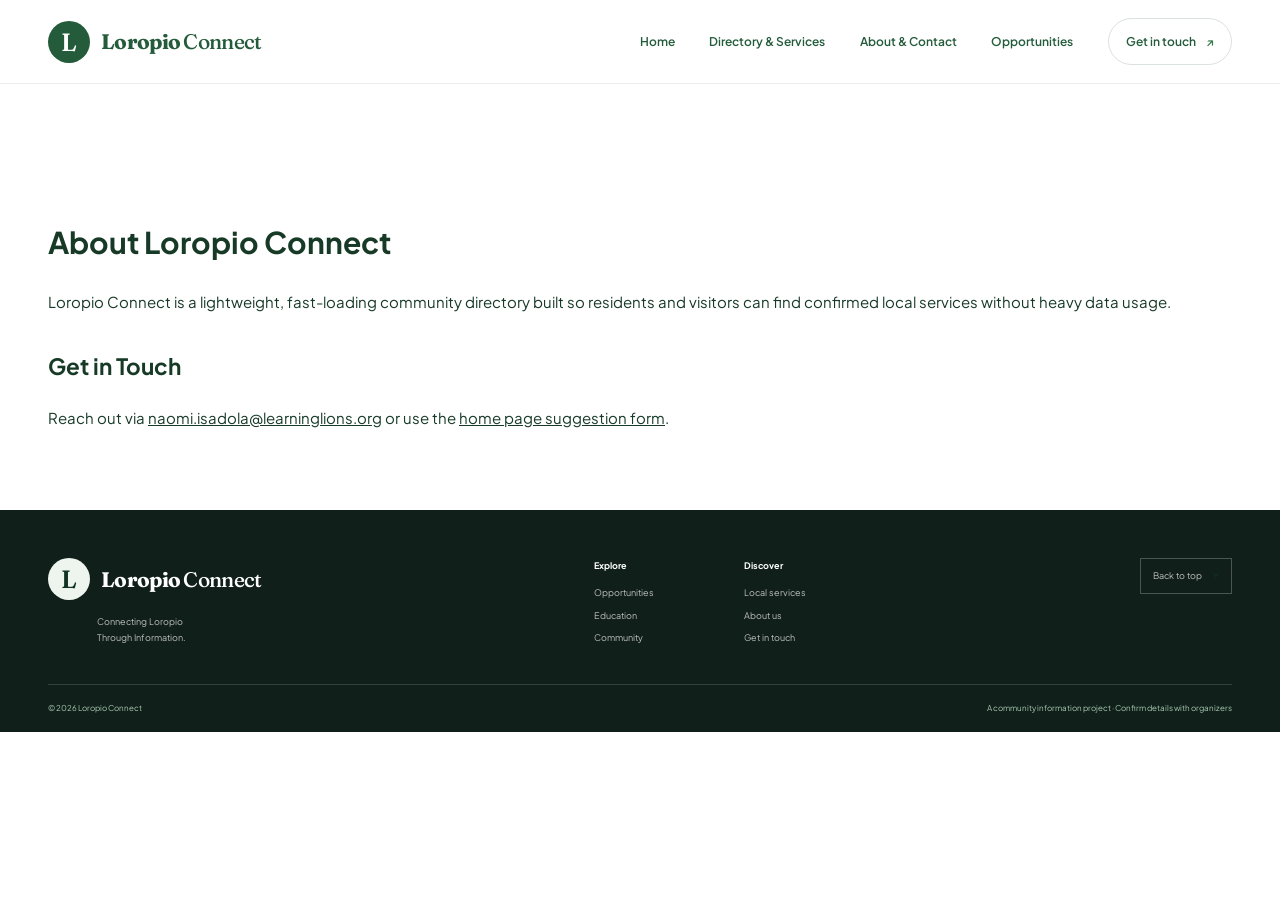
<file: about.html>
<!DOCTYPE html>
<html lang="en">
<head>
    <meta charset="UTF-8">
    <meta name="viewport" content="width=device-width, initial-scale=1.0">
    <meta name="theme-color" content="#123523">
    <meta name="description" content="Loropio Connect brings community information, learning opportunities and local services together in one welcoming place.">
    <title>Loropio Connect | Connecting Loropio Through Information</title>
    <link rel="preconnect" href="https://fonts.googleapis.com">
    <link rel="preconnect" href="https://fonts.gstatic.com" crossorigin>
    <link href="https://fonts.googleapis.com/css2?family=Fraunces:opsz,wght@9..144,500;9..144,600;9..144,700&family=Plus+Jakarta+Sans:wght@400;500;600;700&display=swap" rel="stylesheet">
    <link rel="preconnect" href="https://images.unsplash.com">
    <link rel="stylesheet" href="style.css">
    <script src="script.js" defer></script>
</head>
<body>
    <a class="skip-link" href="#main-content">Skip to main content</a>

    <header class="site-header" id="top">
        <div class="header-inner">
            <a class="brand" href="index.html" aria-label="Loropio Connect home">
                <span class="brand-mark" aria-hidden="true">L</span>
                <span class="brand-name">Loropio <span>Connect</span></span>
            </a>
            <button class="menu-toggle" type="button" aria-expanded="false" aria-controls="primary-navigation">
                <span class="menu-toggle-label">Menu</span>
                <span class="menu-icon" aria-hidden="true"><i></i><i></i></span>
            </button>
            <nav class="primary-navigation" id="primary-navigation" aria-label="Main navigation">
                <a href="index.html">Home</a>
                <a href="services.html">Directory &amp; Services</a>
                <a href="about.html">About &amp; Contact</a>
                <a href="index.html#opportunities">Opportunities</a>
                <a class="nav-contact" href="about.html#contact">Get in touch <span aria-hidden="true">↗</span></a>
            </nav>
        </div>
    </header>

    <main id="main-content" class="page-width" style="padding-top:7rem;padding-bottom:4rem;"><h1>About Loropio Connect</h1><p>Loropio Connect is a lightweight, fast-loading community directory built so residents and visitors can find confirmed local services without heavy data usage.</p><h2 id="contact" style="margin-top:2rem;">Get in Touch</h2><p>Reach out via <a href="mailto:naomi.isadola@learninglions.org">naomi.isadola@learninglions.org</a> or use the <a href="index.html#contact">home page suggestion form</a>.</p></main>
    <footer class="site-footer">
        <div class="page-width footer-main">
            <div class="footer-brand">
                <a class="brand brand-footer" href="index.html">
                    <span class="brand-mark" aria-hidden="true">L</span>
                    <span class="brand-name">Loropio <span>Connect</span></span>
                </a>
                <p>Connecting Loropio<br>Through Information.</p>
            </div>
            <div class="footer-links">
                <div><span class="footer-heading">Explore</span><a href="#opportunities">Opportunities</a><a href="#education">Education</a><a href="#community">Community</a></div>
                <div><span class="footer-heading">Discover</span><a href="services.html">Local services</a><a href="about.html">About us</a><a href="#contact">Get in touch</a></div>
            </div>
            <a class="back-to-top" href="index.html">Back to top <span aria-hidden="true">↑</span></a>
        </div>
        <div class="footer-bottom page-width"><span>© <span id="current-year"></span> Loropio Connect</span><span>A community information project · Confirm details with organizers</span></div>
    </footer>
</body>
</html>
</file>
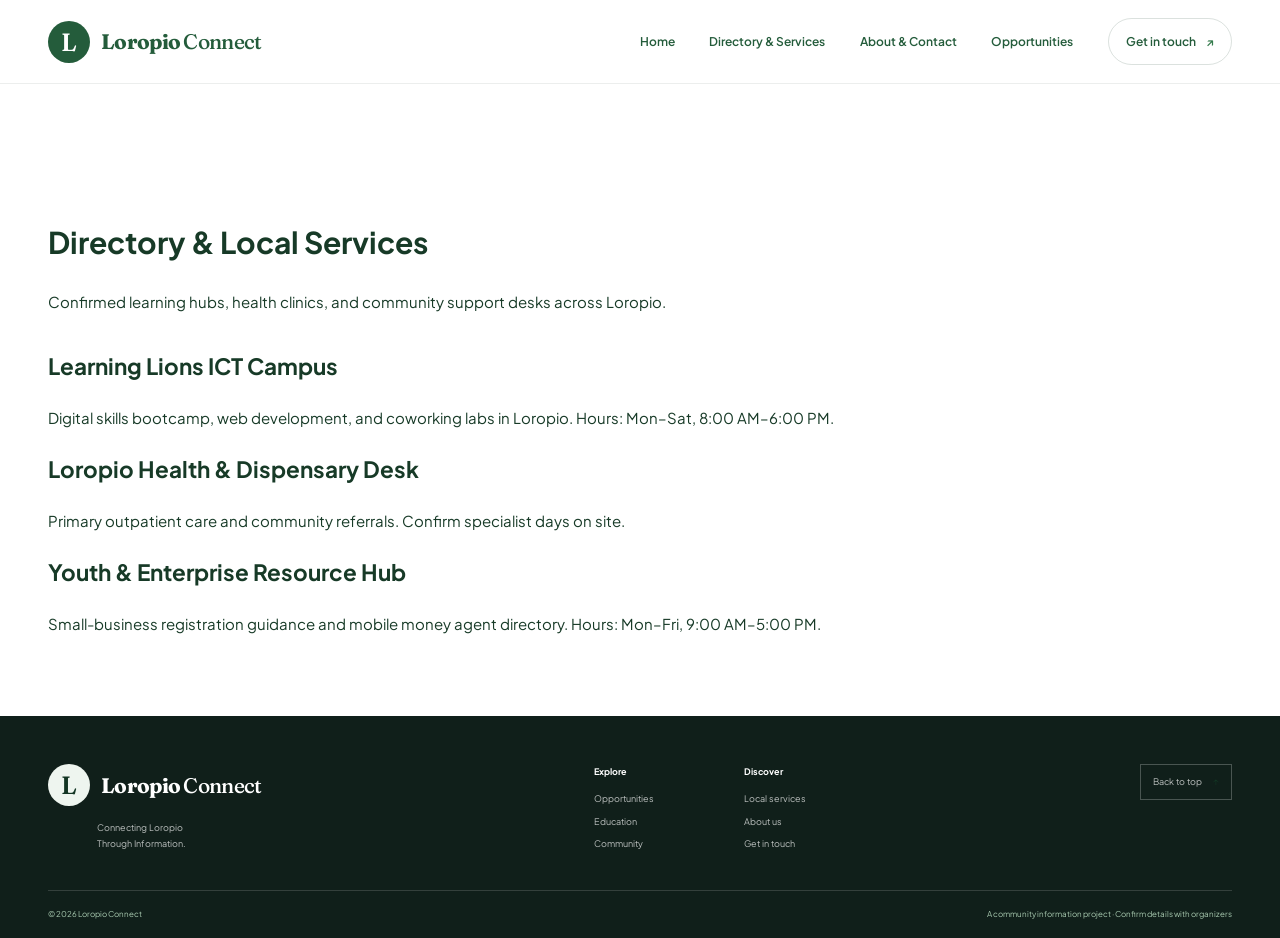
<file: services.html>
<!DOCTYPE html>
<html lang="en">
<head>
    <meta charset="UTF-8">
    <meta name="viewport" content="width=device-width, initial-scale=1.0">
    <meta name="theme-color" content="#123523">
    <meta name="description" content="Loropio Connect brings community information, learning opportunities and local services together in one welcoming place.">
    <title>Loropio Connect | Connecting Loropio Through Information</title>
    <link rel="preconnect" href="https://fonts.googleapis.com">
    <link rel="preconnect" href="https://fonts.gstatic.com" crossorigin>
    <link href="https://fonts.googleapis.com/css2?family=Fraunces:opsz,wght@9..144,500;9..144,600;9..144,700&family=Plus+Jakarta+Sans:wght@400;500;600;700&display=swap" rel="stylesheet">
    <link rel="preconnect" href="https://images.unsplash.com">
    <link rel="stylesheet" href="style.css">
    <script src="script.js" defer></script>
</head>
<body>
    <a class="skip-link" href="#main-content">Skip to main content</a>

    <header class="site-header" id="top">
        <div class="header-inner">
            <a class="brand" href="index.html" aria-label="Loropio Connect home">
                <span class="brand-mark" aria-hidden="true">L</span>
                <span class="brand-name">Loropio <span>Connect</span></span>
            </a>
            <button class="menu-toggle" type="button" aria-expanded="false" aria-controls="primary-navigation">
                <span class="menu-toggle-label">Menu</span>
                <span class="menu-icon" aria-hidden="true"><i></i><i></i></span>
            </button>
            <nav class="primary-navigation" id="primary-navigation" aria-label="Main navigation">
                <a href="index.html">Home</a>
                <a href="services.html">Directory &amp; Services</a>
                <a href="about.html">About &amp; Contact</a>
                <a href="index.html#opportunities">Opportunities</a>
                <a class="nav-contact" href="about.html#contact">Get in touch <span aria-hidden="true">↗</span></a>
            </nav>
        </div>
    </header>

    <main id="main-content" class="page-width" style="padding-top:7rem;padding-bottom:4rem;"><h1>Directory &amp; Local Services</h1><p>Confirmed learning hubs, health clinics, and community support desks across Loropio.</p><div class="cards-grid" style="margin-top:2rem;"><article class="card"><h2>Learning Lions ICT Campus</h2><p>Digital skills bootcamp, web development, and coworking labs in Loropio. Hours: Mon–Sat, 8:00 AM–6:00 PM.</p></article><article class="card"><h2>Loropio Health &amp; Dispensary Desk</h2><p>Primary outpatient care and community referrals. Confirm specialist days on site.</p></article><article class="card"><h2>Youth &amp; Enterprise Resource Hub</h2><p>Small-business registration guidance and mobile money agent directory. Hours: Mon–Fri, 9:00 AM–5:00 PM.</p></article></div></main>
    <footer class="site-footer">
        <div class="page-width footer-main">
            <div class="footer-brand">
                <a class="brand brand-footer" href="index.html">
                    <span class="brand-mark" aria-hidden="true">L</span>
                    <span class="brand-name">Loropio <span>Connect</span></span>
                </a>
                <p>Connecting Loropio<br>Through Information.</p>
            </div>
            <div class="footer-links">
                <div><span class="footer-heading">Explore</span><a href="#opportunities">Opportunities</a><a href="#education">Education</a><a href="#community">Community</a></div>
                <div><span class="footer-heading">Discover</span><a href="services.html">Local services</a><a href="about.html">About us</a><a href="#contact">Get in touch</a></div>
            </div>
            <a class="back-to-top" href="index.html">Back to top <span aria-hidden="true">↑</span></a>
        </div>
        <div class="footer-bottom page-width"><span>© <span id="current-year"></span> Loropio Connect</span><span>A community information project · Confirm details with organizers</span></div>
    </footer>
</body>
</html>
</file>
<file: style.css>
:root {
    color-scheme: light;
    --forest: #245c3b;
    --forest-deep: #123523;
    --cream: #eef5ef;
    --paper: #fff;
    --white: #fff;
    --gold: #347b4c;
    --terracotta: #347b4c;
    --ink: #173a27;
    --muted: #557060;
    --line: rgba(18, 53, 35, .15);
    --serif: "Fraunces", Georgia, serif;
    --sans: "Plus Jakarta Sans", Arial, sans-serif;
}

* {
    box-sizing: border-box;
}

html {
    scroll-behavior: smooth;
    scroll-padding-top: 88px;
}

body {
    margin: 0;
    color: var(--ink);
    background: var(--paper);
    font-family: var(--sans);
    font-size: 15px;
    line-height: 1.65;
    -webkit-font-smoothing: antialiased;
}

img {
    display: block;
    width: 100%;
}

a {
    color: inherit;
}

button,
input,
select,
textarea {
    font: inherit;
}

button,
a {
    -webkit-tap-highlight-color: transparent;
}

button:focus-visible,
a:focus-visible,
input:focus-visible,
select:focus-visible,
textarea:focus-visible {
    outline: 3px solid var(--gold);
    outline-offset: 4px;
}

.page-width {
    width: min(1200px, calc(100% - 96px));
    margin-inline: auto;
}

.skip-link {
    position: fixed;
    z-index: 20;
    top: 12px;
    left: 12px;
    padding: 10px 16px;
    transform: translateY(-160%);
    color: var(--white);
    background: var(--forest-deep);
}

.skip-link:focus {
    transform: translateY(0);
}

.site-header {
    position: sticky;
    top: 0;
    z-index: 10;
    height: 84px;
    border-bottom: 1px solid rgba(18, 38, 32, .08);
    background: rgba(249, 247, 242, .94);
    backdrop-filter: blur(16px);
}

.header-inner {
    width: min(1320px, calc(100% - 96px));
    height: 100%;
    margin-inline: auto;
    display: flex;
    align-items: center;
    justify-content: space-between;
}

.brand {
    display: inline-flex;
    align-items: center;
    gap: 11px;
    color: var(--forest);
    text-decoration: none;
}

.brand-mark {
    width: 38px;
    height: 38px;
    display: grid;
    place-items: center;
    border-radius: 50%;
    color: var(--white);
    background: var(--forest);
    font-family: var(--serif);
    font-size: 23px;
    font-weight: 600;
}

.brand-name {
    font-family: var(--serif);
    font-size: 19px;
    font-weight: 700;
    letter-spacing: -.5px;
}

.brand-name span {
    font-weight: 500;
}

.primary-navigation {
    display: flex;
    align-items: center;
    gap: clamp(20px, 3vw, 43px);
}

.primary-navigation a {
    color: #414a42;
    font-size: 12px;
    font-weight: 600;
    text-decoration: none;
    transition: color .2s ease;
}

.primary-navigation a:hover {
    color: var(--gold);
}

.primary-navigation .nav-contact {
    padding: 11px 16px;
    border: 1px solid var(--line);
    border-radius: 2px;
}

.nav-contact span {
    margin-left: 8px;
    color: var(--gold);
}

.menu-toggle {
    display: none;
}

.hero {
    position: relative;
    min-height: min(680px, calc(100svh - 82px));
    display: flex;
    align-items: center;
    overflow: hidden;
    color: var(--white);
    background: #394a3d;
}

.hero-image,
.hero-shade {
    position: absolute;
    inset: 0;
    width: 100%;
    height: 100%;
}

.hero-image {
    object-fit: cover;
    object-position: center 46%;
    animation: hero-arrive 1.1s ease-out both;
}

.hero-shade {
    background: linear-gradient(90deg, rgba(17, 36, 27, .79) 0%, rgba(23, 41, 31, .59) 44%, rgba(21, 34, 26, .12) 100%),
        linear-gradient(0deg, rgba(14, 28, 20, .31), transparent 35%);
}

.hero-content {
    position: relative;
    z-index: 1;
    padding-top: 5px;
    animation: content-arrive .8s .12s both;
}

.eyebrow {
    margin: 0 0 16px;
    color: var(--forest);
    font-size: 10px;
    font-weight: 700;
    letter-spacing: 1.9px;
    line-height: 1.5;
    text-transform: uppercase;
}

.hero-eyebrow {
    display: flex;
    align-items: center;
    gap: 10px;
    margin-bottom: 20px;
    color: rgba(255, 255, 255, .86);
}

.hero-eyebrow span {
    width: 24px;
    height: 1px;
    background: var(--gold);
}

.hero h1 {
    max-width: 720px;
    margin: 0;
    font-family: var(--serif);
    font-size: clamp(54px, 7.1vw, 96px);
    font-weight: 500;
    letter-spacing: -3.4px;
    line-height: 1.04;
}

.hero h1 em,
.display-heading em {
    color: var(--gold);
    font-weight: 500;
}

.hero-copy {
    max-width: 490px;
    margin: 24px 0 27px;
    color: rgba(255, 255, 255, .85);
    font-size: 14px;
    line-height: 1.9;
}

.hero-actions {
    display: flex;
    align-items: center;
    gap: 26px;
}

.button {
    min-height: 48px;
    padding: 13px 20px;
    display: inline-flex;
    align-items: center;
    justify-content: center;
    gap: 20px;
    border: 1px solid transparent;
    border-radius: 2px;
    font-size: 11px;
    font-weight: 700;
    text-decoration: none;
    cursor: pointer;
    transition: background .2s ease, transform .2s ease;
}

.button:hover {
    transform: translateY(-2px);
}

.button-light {
    color: var(--forest-deep);
    background: var(--white);
}

.button-light:hover {
    background: var(--cream);
}

.button-light span,
.card-link span {
    color: var(--gold);
    font-size: 16px;
}

.text-link {
    display: inline-flex;
    align-items: center;
    gap: 10px;
    color: var(--forest);
    font-size: 11px;
    font-weight: 700;
    text-decoration: none;
}

.text-link span {
    color: var(--gold);
    font-size: 14px;
    transition: transform .2s ease;
}

.text-link:hover span {
    transform: translate(2px, -2px);
}

.hero-text-link {
    color: var(--white);
}

.hero-caption {
    position: absolute;
    right: max(48px, calc((100% - 1200px) / 2));
    bottom: 34px;
    display: flex;
    align-items: center;
    gap: 12px;
    color: rgba(255, 255, 255, .8);
    font-size: 9px;
    letter-spacing: .5px;
}

.caption-line {
    width: 28px;
    height: 1px;
    background: var(--gold);
}

.hero-scroll {
    position: absolute;
    right: max(48px, calc((100% - 1200px) / 2));
    bottom: 78px;
    width: 40px;
    height: 40px;
    display: grid;
    place-items: center;
    border: 1px solid rgba(255, 255, 255, .44);
    border-radius: 50%;
    color: var(--white);
    font-size: 19px;
    text-decoration: none;
    transition: background .2s ease;
}

.hero-scroll:hover {
    background: rgba(255, 255, 255, .17);
}

.section-pad {
    padding-block: 106px;
}

.welcome {
    background: var(--cream);
}

.welcome-grid {
    display: grid;
    grid-template-columns: 1fr 2.45fr .8fr;
    gap: 38px;
}

.section-label {
    padding-top: 9px;
    color: #6b7066;
    font-size: 10px;
    font-weight: 600;
}

.section-label span {
    margin-right: 12px;
    color: var(--gold);
    font-size: 11px;
}

.display-heading {
    margin: 0;
    color: var(--forest-deep);
    font-family: var(--serif);
    font-size: clamp(36px, 4vw, 54px);
    font-weight: 500;
    letter-spacing: -1.5px;
    line-height: 1.15;
}

.welcome-bottom {
    max-width: 690px;
    margin-top: 27px;
    display: flex;
    align-items: end;
    gap: 35px;
}

.welcome-bottom p {
    max-width: 490px;
    margin: 0;
    color: #5b6158;
    font-size: 12px;
    line-height: 1.95;
}

.welcome-bottom .text-link {
    flex-shrink: 0;
    padding-bottom: 5px;
}

.welcome-note {
    align-self: end;
    justify-self: end;
    padding-bottom: 3px;
}

.note-icon {
    color: var(--gold);
    font-size: 29px;
    line-height: 1;
}

.welcome-note p {
    margin: 12px 0 2px;
    color: var(--forest);
    font-family: var(--serif);
    font-size: 16px;
}

.welcome-note > span:last-child {
    color: var(--muted);
    font-size: 9px;
}

.opportunities {
    background: var(--paper);
}

.section-heading,
.community-heading {
    display: flex;
    align-items: end;
    justify-content: space-between;
    gap: 36px;
}

.section-heading .eyebrow,
.community-heading .eyebrow {
    margin-bottom: 12px;
}

.section-intro {
    max-width: 315px;
    margin: 0 0 5px;
    color: var(--muted);
    font-size: 11px;
    line-height: 1.9;
}

.filter-row {
    margin: 40px 0 22px;
    display: flex;
    align-items: center;
    gap: 8px;
}

.filter-label {
    margin-right: 8px;
    color: var(--muted);
    font-size: 10px;
}

.filter-button {
    padding: 8px 14px;
    border: 1px solid transparent;
    border-radius: 20px;
    color: #656b63;
    background: transparent;
    font-size: 10px;
    cursor: pointer;
    transition: color .2s ease, background .2s ease, border-color .2s ease;
}

.filter-button:hover,
.filter-button.is-active {
    border-color: var(--forest);
    color: var(--white);
    background: var(--forest);
}

.opportunity-grid {
    display: grid;
    grid-template-columns: repeat(3, 1fr);
    gap: 20px;
}

.opportunity-card {
    min-width: 0;
    border: 1px solid rgba(36, 76, 59, .1);
    background: var(--white);
    transition: transform .25s ease, box-shadow .25s ease;
}

.opportunity-card:hover {
    transform: translateY(-4px);
    box-shadow: 0 13px 35px rgba(37, 53, 42, .08);
}

.card-topline {
    min-height: 48px;
    padding: 0 17px;
    display: flex;
    align-items: center;
    justify-content: space-between;
    gap: 8px;
}

.card-category {
    color: var(--forest);
    font-size: 9px;
    font-weight: 700;
}

.demo-tag {
    padding: 4px 7px;
    border-radius: 2px;
    color: #735a36;
    background: #f2eadc;
    font-size: 8px;
    font-weight: 600;
    letter-spacing: .15px;
    white-space: nowrap;
}

.card-art {
    height: 124px;
    padding: 16px 18px;
    display: flex;
    align-items: flex-start;
    justify-content: space-between;
    color: rgba(255, 255, 255, .86);
    font-size: 9px;
}

.art-sunrise {
    background: linear-gradient(135deg, #9d825e 0%, #d2b88b 48%, #e8d9bc 100%);
}

.art-pages {
    background: linear-gradient(135deg, #385748 0%, #66816d 55%, #a4ad8c 100%);
}

.art-growth {
    background: linear-gradient(135deg, #59644b 0%, #a28b64 57%, #d4bd91 100%);
}

.art-symbol {
    font-family: var(--serif);
    font-size: 35px;
    line-height: 1;
}

.opportunity-details {
    padding: 19px 19px 21px;
}

.card-kicker,
.story-kicker {
    margin: 0 0 7px;
    color: var(--gold);
    font-size: 8px;
    font-weight: 700;
    letter-spacing: 1.3px;
    text-transform: uppercase;
}

.opportunity-details h3 {
    margin: 0 0 8px;
    color: var(--forest-deep);
    font-family: var(--serif);
    font-size: 19px;
    font-weight: 600;
    line-height: 1.35;
}

.opportunity-details > p:not(.card-kicker) {
    min-height: 54px;
    margin: 0 0 14px;
    color: var(--muted);
    font-size: 10px;
    line-height: 1.8;
}

.card-link {
    display: inline-flex;
    align-items: center;
    gap: 9px;
    color: var(--forest);
    font-size: 10px;
    font-weight: 700;
    text-decoration: none;
}

.card-link:hover {
    text-decoration: underline;
    text-underline-offset: 4px;
}

.demo-disclaimer {
    margin: 19px 0 0;
    color: #777a71;
    font-size: 9px;
    line-height: 1.7;
}

.demo-disclaimer span {
    margin-right: 5px;
    color: var(--gold);
}

.filter-empty {
    padding: 30px 0;
    color: var(--muted);
    font-size: 12px;
}

.education {
    background: var(--cream);
}

.education-grid {
    display: grid;
    grid-template-columns: 1fr 1fr;
    align-items: center;
    gap: clamp(50px, 8vw, 115px);
}

.education-image-wrap {
    position: relative;
    padding: 0 0 34px 34px;
}

.education-image-wrap::before {
    position: absolute;
    z-index: 0;
    right: 24px;
    bottom: 0;
    left: 0;
    height: 74%;
    border: 1px solid rgba(182, 138, 85, .55);
    content: "";
}

.education-image-wrap img {
    position: relative;
    z-index: 1;
    height: 405px;
    object-fit: cover;
    object-position: center;
}

.image-note {
    position: absolute;
    z-index: 2;
    right: -15px;
    bottom: 20px;
    min-width: 193px;
    padding: 13px 17px;
    display: flex;
    align-items: center;
    gap: 10px;
    color: var(--forest);
    background: var(--white);
    box-shadow: 0 8px 22px rgba(42, 48, 39, .1);
    font-family: var(--serif);
    font-size: 13px;
}

.image-note .note-icon {
    font-size: 19px;
}

.education-content .display-heading {
    font-size: clamp(36px, 4vw, 49px);
}

.education-copy {
    max-width: 440px;
    margin: 17px 0 22px;
    color: #62685e;
    font-size: 11px;
    line-height: 1.9;
}

.learning-links {
    border-top: 1px solid rgba(36, 76, 59, .16);
}

.learning-links a {
    min-height: 63px;
    display: grid;
    grid-template-columns: 38px 1fr 20px;
    align-items: center;
    border-bottom: 1px solid rgba(36, 76, 59, .16);
    color: var(--forest);
    text-decoration: none;
    transition: padding .2s ease;
}

.learning-links a:hover {
    padding-inline: 5px;
}

.learning-number {
    color: var(--gold);
    font-size: 9px;
}

.learning-links strong,
.learning-links small {
    display: block;
}

.learning-links strong {
    font-size: 10px;
}

.learning-links small {
    color: var(--muted);
    font-size: 9px;
}

.learning-arrow {
    justify-self: end;
    color: var(--gold);
    font-size: 14px;
}

.small-demo-note {
    margin: 12px 0 0;
    color: #777a71;
    font-size: 9px;
}

.community {
    background: var(--paper);
}

.community-heading {
    margin-bottom: 38px;
}

.community-heading > p {
    max-width: 310px;
    margin: 0 0 5px;
    color: var(--muted);
    font-size: 11px;
    line-height: 1.9;
}

.community-feature {
    display: grid;
    grid-template-columns: 1.3fr 1fr;
    min-height: 340px;
    background: var(--forest);
}

.community-photo {
    position: relative;
    min-height: 340px;
    overflow: hidden;
}

.community-photo img {
    height: 100%;
    position: absolute;
    inset: 0;
    object-fit: cover;
}

.photo-badge {
    position: absolute;
    right: 17px;
    bottom: 17px;
    padding: 8px 11px;
    color: var(--white);
    background: rgba(29, 55, 39, .82);
    font-size: 8px;
    letter-spacing: .4px;
}

.community-story {
    padding: clamp(25px, 4vw, 53px);
    display: flex;
    flex-direction: column;
    align-items: flex-start;
    justify-content: center;
    color: var(--white);
}

.story-topline {
    width: 100%;
    display: flex;
    align-items: center;
    justify-content: space-between;
    gap: 8px;
}

.story-date {
    color: rgba(255, 255, 255, .66);
    font-size: 8px;
}

.story-kicker {
    margin-top: 30px;
    color: #d3b17e;
}

.community-story h3 {
    max-width: 390px;
    margin: 0;
    font-family: var(--serif);
    font-size: clamp(25px, 3vw, 37px);
    font-weight: 500;
    line-height: 1.23;
}

.community-story > p:not(.story-kicker) {
    max-width: 385px;
    margin: 14px 0 20px;
    color: rgba(255, 255, 255, .72);
    font-size: 10px;
    line-height: 1.85;
}

.community-story .card-link {
    color: var(--white);
}

.services {
    background: var(--cream);
}

.services-heading {
    margin-bottom: 38px;
}

.service-grid {
    display: grid;
    grid-template-columns: repeat(3, 1fr);
    border-top: 1px solid rgba(36, 76, 59, .2);
    border-bottom: 1px solid rgba(36, 76, 59, .2);
}

.service-card {
    min-height: 228px;
    padding: 23px 26px 26px;
    border-right: 1px solid rgba(36, 76, 59, .2);
}

.service-card:first-child {
    border-left: 1px solid rgba(36, 76, 59, .2);
}

.service-icon {
    margin-bottom: 14px;
    display: block;
    color: var(--gold);
    font-family: var(--serif);
    font-size: 25px;
}

.service-card .demo-tag {
    display: inline-block;
}

.service-card h3 {
    margin: 12px 0 4px;
    color: var(--forest);
    font-family: var(--serif);
    font-size: 20px;
    font-weight: 600;
}

.service-card p {
    max-width: 240px;
    margin: 0;
    color: #686e64;
    font-size: 10px;
    line-height: 1.8;
}

.service-coming {
    margin-top: 15px;
    display: block;
    color: #8a795e;
    font-size: 9px;
    font-weight: 600;
}

.about {
    background: var(--forest);
    color: var(--white);
}

.about-grid {
    display: grid;
    grid-template-columns: .7fr 2fr;
    gap: 55px;
}

.about .eyebrow {
    color: #d0ad78;
}

.about-mark {
    margin-top: 40px;
    display: block;
    color: rgba(255, 255, 255, .14);
    font-family: var(--serif);
    font-size: 125px;
    line-height: 1;
}

.about-mark span {
    color: var(--gold);
}

.about .display-heading {
    color: var(--white);
    font-size: clamp(34px, 4vw, 49px);
}

.about-columns {
    margin-top: 34px;
    display: grid;
    grid-template-columns: 1fr 1fr;
    gap: 38px;
}

.about-columns h3 {
    margin: 0 0 8px;
    color: #e2c99e;
    font-size: 10px;
    font-weight: 700;
}

.about-columns p {
    margin: 0;
    color: rgba(255, 255, 255, .71);
    font-size: 10px;
    line-height: 1.95;
}

.project-note {
    margin: 28px 0 0;
    padding-top: 14px;
    border-top: 1px solid rgba(255, 255, 255, .18);
    color: rgba(255, 255, 255, .63);
    font-size: 9px;
}

.contact {
    background: var(--paper);
}

.contact-grid {
    display: grid;
    grid-template-columns: .85fr 1.15fr;
    gap: clamp(50px, 10vw, 140px);
}

.contact-intro .display-heading {
    font-size: clamp(42px, 5vw, 63px);
}

.contact-intro > p:not(.eyebrow, .contact-note) {
    max-width: 370px;
    margin: 18px 0 22px;
    color: var(--muted);
    font-size: 11px;
    line-height: 1.9;
}

.contact-note {
    max-width: 360px;
    padding: 12px 14px;
    border-left: 2px solid var(--gold);
    color: #72766d;
    background: #f0ece3;
    font-size: 9px;
    line-height: 1.8;
}

.contact-note span {
    margin-right: 5px;
    color: var(--gold);
}

.contact-form {
    padding-top: 5px;
}

.form-row {
    margin-bottom: 17px;
}

.form-row label {
    margin-bottom: 6px;
    display: block;
    color: var(--forest);
    font-size: 10px;
    font-weight: 700;
}

.form-row label span {
    color: #8a8b83;
    font-weight: 400;
}

.form-row input,
.form-row select,
.form-row textarea {
    width: 100%;
    min-height: 44px;
    padding: 11px 12px;
    border: 1px solid rgba(36, 76, 59, .19);
    border-radius: 1px;
    color: var(--ink);
    background: var(--white);
    font-size: 10px;
}

.form-row textarea {
    min-height: 104px;
    resize: vertical;
}

.form-row input::placeholder,
.form-row textarea::placeholder {
    color: #999a92;
}

.field-hint {
    margin-top: 4px;
    display: block;
    color: #777a71;
    font-size: 9px;
}

.form-submit {
    min-width: 188px;
    color: var(--white);
    background: var(--forest);
}

.form-submit:hover {
    background: var(--forest-deep);
}

.form-submit span {
    color: #d4b481;
    font-size: 16px;
}

.form-status {
    min-height: 20px;
    margin: 10px 0 0;
    color: var(--forest);
    font-size: 10px;
    font-weight: 600;
}

.form-status.is-error {
    color: #9b4134;
}

.form-disclaimer {
    margin: 2px 0 0;
    color: #85877f;
    font-size: 9px;
}

.site-footer {
    padding-top: 48px;
    color: rgba(255, 255, 255, .77);
    background: var(--forest-deep);
}

.footer-main {
    padding-bottom: 37px;
    display: grid;
    grid-template-columns: 1fr 1fr auto;
    align-items: start;
    gap: 35px;
}

.brand-footer {
    color: var(--white);
}

.brand-footer .brand-mark {
    color: var(--forest-deep);
    background: var(--cream);
}

.footer-brand > p {
    margin: 14px 0 0 49px;
    color: rgba(255, 255, 255, .58);
    font-size: 9px;
    line-height: 1.8;
}

.footer-links {
    display: flex;
    gap: clamp(36px, 7vw, 90px);
}

.footer-links > div {
    display: flex;
    flex-direction: column;
    gap: 7px;
}

.footer-heading {
    margin-bottom: 4px;
    color: var(--white);
    font-size: 9px;
    font-weight: 700;
}

.footer-links a,
.back-to-top {
    color: rgba(255, 255, 255, .65);
    font-size: 9px;
    text-decoration: none;
}

.footer-links a:hover,
.back-to-top:hover {
    color: var(--white);
}

.back-to-top {
    padding: 9px 12px;
    border: 1px solid rgba(255, 255, 255, .24);
}

.back-to-top span {
    margin-left: 9px;
    color: #d4b481;
}

.footer-bottom {
    min-height: 48px;
    display: flex;
    align-items: center;
    justify-content: space-between;
    gap: 20px;
    border-top: 1px solid rgba(255, 255, 255, .15);
    color: rgba(255, 255, 255, .49);
    font-size: 8px;
}

[hidden] {
    display: none !important;
}

@keyframes hero-arrive {
    from { transform: scale(1.035); }
    to { transform: scale(1); }
}

@keyframes content-arrive {
    from { opacity: 0; transform: translateY(12px); }
    to { opacity: 1; transform: translateY(0); }
}

@media (max-width: 900px) {
    .page-width,
    .header-inner {
        width: min(100% - 56px, 720px);
    }

    .primary-navigation {
        gap: 17px;
    }

    .primary-navigation a {
        font-size: 10px;
    }

    .primary-navigation .nav-contact {
        padding: 9px 11px;
    }

    .hero {
        min-height: 610px;
    }

    .welcome-grid {
        grid-template-columns: .7fr 2.3fr;
    }

    .welcome-note {
        grid-column: 2;
        justify-self: start;
        margin-top: 5px;
    }

    .education-grid {
        gap: 45px;
    }

    .education-image-wrap img {
        height: 360px;
    }

    .community-feature {
        grid-template-columns: 1fr 1fr;
    }

    .community-photo,
    .community-feature {
        min-height: 320px;
    }

    .community-photo {
        min-height: 320px;
    }

    .about-grid {
        grid-template-columns: .4fr 1.6fr;
        gap: 35px;
    }

    .contact-grid {
        gap: 55px;
    }
}

@media (max-width: 680px) {
    html {
        scroll-padding-top: 70px;
    }

    .page-width,
    .header-inner {
        width: calc(100% - 40px);
    }

    .site-header {
        height: 70px;
    }

    .brand-mark {
        width: 34px;
        height: 34px;
        font-size: 21px;
    }

    .brand-name {
        font-size: 17px;
    }

    .menu-toggle {
        min-height: 42px;
        padding: 8px 0 8px 12px;
        display: inline-flex;
        align-items: center;
        gap: 10px;
        border: 0;
        color: var(--forest);
        background: transparent;
        font-size: 10px;
        font-weight: 700;
        cursor: pointer;
    }

    .menu-icon {
        width: 20px;
        display: grid;
        gap: 5px;
    }

    .menu-icon i {
        height: 1px;
        display: block;
        background: var(--forest);
        transition: transform .2s ease;
    }

    .menu-toggle[aria-expanded="true"] .menu-icon i:first-child {
        transform: translateY(3px) rotate(45deg);
    }

    .menu-toggle[aria-expanded="true"] .menu-icon i:last-child {
        transform: translateY(-3px) rotate(-45deg);
    }

    .primary-navigation {
        position: absolute;
        top: 70px;
        right: 0;
        left: 0;
        padding: 8px 20px 20px;
        display: none;
        align-items: stretch;
        gap: 0;
        background: var(--paper);
        box-shadow: 0 12px 20px rgba(25, 39, 29, .11);
    }

    .primary-navigation.is-open {
        display: flex;
        flex-direction: column;
    }

    .primary-navigation a {
        padding: 12px 4px;
        border-bottom: 1px solid var(--line);
        font-size: 12px;
    }

    .primary-navigation .nav-contact {
        width: fit-content;
        margin-top: 12px;
        padding: 10px 13px;
        border: 1px solid var(--line);
    }

    .hero {
        min-height: min(690px, calc(100svh - 70px));
        align-items: center;
    }

    .hero-image {
        object-position: 55% center;
    }

    .hero-shade {
        background: linear-gradient(90deg, rgba(17, 36, 27, .76), rgba(17, 36, 27, .28)),
            linear-gradient(0deg, rgba(14, 28, 20, .3), transparent 45%);
    }

    .hero h1 {
        font-size: clamp(48px, 13vw, 72px);
        letter-spacing: -2px;
    }

    .hero-copy {
        max-width: 380px;
        font-size: 12px;
    }

    .hero-actions {
        align-items: flex-start;
        flex-direction: column;
        gap: 17px;
    }

    .hero-caption {
        right: 20px;
        bottom: 20px;
        font-size: 8px;
    }

    .hero-scroll {
        right: 20px;
        bottom: 51px;
        width: 34px;
        height: 34px;
    }

    .section-pad {
        padding-block: 72px;
    }

    .welcome-grid {
        grid-template-columns: 1fr;
        gap: 22px;
    }

    .section-label {
        padding-top: 0;
    }

    .display-heading {
        font-size: clamp(36px, 10vw, 48px);
        letter-spacing: -1px;
    }

    .welcome-bottom {
        align-items: flex-start;
        flex-direction: column;
        gap: 15px;
    }

    .welcome-note {
        grid-column: 1;
        justify-self: start;
        margin-top: 8px;
    }

    .section-heading,
    .community-heading {
        align-items: flex-start;
        flex-direction: column;
        gap: 15px;
    }

    .section-intro,
    .community-heading > p {
        max-width: 420px;
    }

    .filter-row {
        margin: 28px 0 17px;
        flex-wrap: wrap;
        gap: 5px;
    }

    .filter-label {
        width: 100%;
        margin-bottom: 4px;
    }

    .filter-button {
        padding: 7px 11px;
    }

    .opportunity-grid {
        grid-template-columns: 1fr;
        gap: 14px;
    }

    .card-art {
        height: 100px;
    }

    .opportunity-details > p:not(.card-kicker) {
        min-height: 0;
    }

    .education-grid {
        grid-template-columns: 1fr;
        gap: 38px;
    }

    .education-image-wrap {
        width: calc(100% - 10px);
        padding-left: 18px;
    }

    .education-image-wrap::before {
        right: 13px;
    }

    .education-image-wrap img {
        height: min(360px, 82vw);
    }

    .image-note {
        right: -6px;
        bottom: 15px;
    }

    .community-heading {
        margin-bottom: 25px;
    }

    .community-feature {
        grid-template-columns: 1fr;
    }

    .community-photo {
        min-height: 230px;
    }

    .community-story {
        min-height: 300px;
        padding: 27px 22px;
    }

    .story-kicker {
        margin-top: 23px;
    }

    .community-story h3 {
        font-size: 31px;
    }

    .services-heading {
        margin-bottom: 25px;
    }

    .service-grid {
        grid-template-columns: 1fr;
        border-bottom: 0;
    }

    .service-card,
    .service-card:first-child {
        min-height: 0;
        padding: 20px 4px;
        border-right: 0;
        border-bottom: 1px solid rgba(36, 76, 59, .2);
        border-left: 0;
    }

    .service-icon {
        margin-bottom: 7px;
    }

    .about-grid {
        grid-template-columns: 1fr;
        gap: 15px;
    }

    .about-mark {
        display: none;
    }

    .about .display-heading {
        font-size: clamp(33px, 9vw, 45px);
    }

    .about-columns {
        grid-template-columns: 1fr;
        gap: 20px;
        margin-top: 25px;
    }

    .contact-grid {
        grid-template-columns: 1fr;
        gap: 28px;
    }

    .contact-intro .display-heading {
        font-size: 49px;
    }

    .footer-main {
        grid-template-columns: 1fr auto;
        gap: 28px 15px;
    }

    .footer-links {
        grid-column: 1 / -1;
        grid-row: 2;
        justify-content: flex-start;
        gap: 55px;
    }

    .back-to-top {
        justify-self: end;
    }

    .footer-bottom {
        padding-block: 12px;
        align-items: flex-start;
        flex-direction: column;
        gap: 3px;
    }
}

@media (prefers-reduced-motion: reduce) {
    *,
    *::before,
    *::after {
        scroll-behavior: auto !important;
        animation-duration: .01ms !important;
        animation-iteration-count: 1 !important;
        transition-duration: .01ms !important;
    }
}

/* Editorial polish */
body {
    font-size: 15px;
    line-height: 1.75;
}

.page-width {
    width: min(1240px, calc(100% - 96px));
}

.site-header {
    height: 84px;
}

.brand-mark {
    width: 42px;
    height: 42px;
    font-size: 25px;
}

.brand-name {
    font-size: 21px;
    letter-spacing: -.7px;
}

.primary-navigation {
    gap: clamp(20px, 2.7vw, 38px);
}

.primary-navigation a {
    font-size: 12px;
}

.primary-navigation .nav-contact {
    padding: 12px 17px;
    border-radius: 999px;
}

.hero {
    min-height: min(720px, calc(100svh - 84px));
}

.hero-shade {
    background: linear-gradient(90deg, rgba(10, 28, 22, .82) 0%, rgba(17, 38, 29, .57) 48%, rgba(21, 34, 26, .12) 100%),
        linear-gradient(0deg, rgba(14, 28, 20, .34), transparent 40%);
}

.hero h1 {
    max-width: 760px;
    font-size: clamp(58px, 7.4vw, 104px);
    letter-spacing: -3.8px;
}

.hero-copy {
    max-width: 540px;
    font-size: 15px;
}

.button {
    min-height: 52px;
    padding: 14px 22px;
    border-radius: 999px;
    font-size: 12px;
}

.section-pad {
    padding-block: clamp(88px, 9vw, 132px);
}

.display-heading {
    font-size: clamp(40px, 4.3vw, 60px);
    letter-spacing: -1.9px;
    line-height: 1.12;
}

.eyebrow {
    font-size: 11px;
    letter-spacing: 2px;
}

.welcome {
    background: #f1ede4;
}

.welcome-bottom p,
.section-intro,
.community-heading > p,
.education-copy,
.contact-intro > p:not(.eyebrow, .contact-note) {
    font-size: 13px;
}

.welcome-note p {
    font-size: 18px;
}

.filter-row {
    margin-block: 44px 25px;
}

.filter-label {
    font-size: 11px;
}

.filter-button {
    padding: 9px 17px;
    border-color: rgba(18, 38, 32, .12);
    font-size: 11px;
}

.opportunity-grid {
    gap: 22px;
}

.opportunity-card {
    overflow: hidden;
    border: 1px solid rgba(18, 38, 32, .08);
    border-radius: 8px;
    box-shadow: 0 8px 26px rgba(27, 38, 30, .045);
}

.opportunity-card:hover {
    box-shadow: 0 18px 40px rgba(27, 38, 30, .12);
}

.card-topline {
    min-height: 54px;
    padding-inline: 20px;
}

.card-category,
.card-link {
    font-size: 11px;
}

.demo-tag {
    padding: 5px 9px;
    border-radius: 999px;
    color: #745a1c;
    background: #f5efd9;
    font-size: 9px;
}

.card-art {
    height: 150px;
    padding: 19px 21px;
}

.opportunity-details {
    padding: 23px 22px 25px;
}

.card-kicker,
.story-kicker {
    font-size: 9px;
}

.opportunity-details h3 {
    font-size: 22px;
}

.opportunity-details > p:not(.card-kicker),
.service-card p,
.about-columns p,
.community-story > p:not(.story-kicker) {
    font-size: 12px;
}

.opportunity-details > p:not(.card-kicker) {
    min-height: 62px;
}

.demo-disclaimer,
.small-demo-note {
    padding: 12px 15px;
    border: 1px solid rgba(18, 38, 32, .08);
    border-radius: 6px;
    color: #666b63;
    background: rgba(255, 255, 255, .62);
    font-size: 10px;
}

.demo-disclaimer {
    margin-top: 22px;
}

.education {
    background: #f1ede4;
}

.education-image-wrap img {
    border-radius: 3px;
}

.learning-links strong {
    font-size: 12px;
}

.learning-links small,
.learning-number {
    font-size: 10px;
}

.community-feature {
    overflow: hidden;
    border-radius: 8px;
    box-shadow: 0 20px 50px rgba(18, 38, 32, .12);
}

.community-story h3 {
    font-size: clamp(28px, 3.2vw, 40px);
}

.services {
    background: #f1ede4;
}

.service-grid {
    gap: 16px;
    border: 0;
}

.service-card,
.service-card:first-child {
    min-height: 250px;
    padding: 27px 25px;
    border: 1px solid rgba(18, 38, 32, .1);
    border-radius: 8px;
    background: rgba(255, 255, 255, .68);
    transition: transform .22s ease, box-shadow .22s ease, background .22s ease;
}

.service-card:hover {
    transform: translateY(-4px);
    background: var(--white);
    box-shadow: 0 14px 32px rgba(27, 38, 30, .08);
}

.service-card h3 {
    font-size: 23px;
}

.service-coming {
    font-size: 10px;
}

.about {
    background: var(--forest-deep);
}

.about-columns h3,
.about-columns p {
    font-size: 12px;
}

.project-note {
    font-size: 10px;
}

.contact-note {
    border-radius: 0 6px 6px 0;
    background: #f1ede4;
    font-size: 10px;
}

.contact-form {
    padding: 30px;
    border: 1px solid rgba(18, 38, 32, .08);
    border-radius: 8px;
    background: var(--white);
    box-shadow: 0 14px 38px rgba(27, 38, 30, .06);
}

.form-row {
    margin-bottom: 20px;
}

.form-row label {
    font-size: 11px;
}

.form-row input,
.form-row select,
.form-row textarea {
    min-height: 49px;
    padding: 13px 14px;
    border-color: rgba(18, 38, 32, .16);
    border-radius: 4px;
    font-size: 12px;
    transition: border-color .2s ease, box-shadow .2s ease;
}

.form-row textarea {
    min-height: 120px;
}

.form-row input:focus,
.form-row select:focus,
.form-row textarea:focus {
    border-color: var(--forest);
    box-shadow: 0 0 0 3px rgba(25, 55, 44, .09);
    outline: 0;
}

.field-hint,
.form-disclaimer {
    font-size: 10px;
}

.form-submit {
    border-radius: 999px;
}

.site-footer {
    background: #101f1a;
}

@media (max-width: 900px) {
    .page-width,
    .header-inner {
        width: min(100% - 56px, 720px);
    }

    .hero {
        min-height: 610px;
    }

    .service-grid {
        grid-template-columns: repeat(2, 1fr);
    }

    .service-card,
    .service-card:first-child {
        min-height: 230px;
    }
}

@media (max-width: 680px) {
    html {
        scroll-padding-top: 70px;
    }

    .page-width,
    .header-inner {
        width: calc(100% - 40px);
    }

    .site-header {
        height: 70px;
    }

    .primary-navigation {
        top: 70px;
    }

    .hero {
        min-height: min(690px, calc(100svh - 70px));
    }

    .hero h1 {
        font-size: clamp(48px, 13vw, 72px);
        letter-spacing: -2px;
    }

    .hero-copy {
        font-size: 13px;
    }

    .section-pad {
        padding-block: 76px;
    }

    .display-heading {
        font-size: clamp(36px, 10vw, 48px);
        letter-spacing: -1px;
    }

    .opportunity-grid {
        grid-template-columns: 1fr;
    }

    .opportunity-details > p:not(.card-kicker) {
        min-height: 0;
    }

    .service-grid {
        grid-template-columns: 1fr;
        gap: 12px;
    }

    .service-card,
    .service-card:first-child {
        min-height: 0;
        padding: 23px;
    }

    .contact-form {
        padding: 22px 18px;
    }
}

@media (prefers-reduced-motion: reduce) {
    .service-card:hover {
        transform: none;
    }
}

/* Keep every interface accent within the white-and-green palette. */
.site-header {
    background: rgba(255, 255, 255, .95);
}

.primary-navigation a {
    color: #245c3b;
}

.filter-button {
    color: #557060;
}

.filter-button:hover,
.filter-button.is-active {
    color: #fff;
}

.hero h1 em {
    color: #b8d7bf;
}

.about .eyebrow {
    color: #b8d7bf;
}

.form-row label span {
    color: #557060;
}

.form-submit span {
    color: #b8d7bf;
}

.hero {
    background: #245c3b;
}

.section-label,
.welcome-bottom p,
.section-intro,
.community-heading > p,
.education-copy,
.service-card p,
.contact-intro > p:not(.eyebrow, .contact-note),
.field-hint,
.form-disclaimer,
.demo-disclaimer,
.small-demo-note,
.filter-empty {
    color: #557060;
}

.welcome,
.education,
.services {
    background: #eef5ef;
}

.art-sunrise {
    background: linear-gradient(135deg, #245c3b 0%, #4f8d62 52%, #a9cbb1 100%);
}

.art-pages {
    background: linear-gradient(135deg, #123523 0%, #347b4c 58%, #8ab394 100%);
}

.art-growth {
    background: linear-gradient(135deg, #1d4930 0%, #568a62 58%, #a8c9ae 100%);
}

.demo-tag {
    color: #245c3b;
    background: #e6f1e8;
}

.demo-disclaimer,
.small-demo-note {
    border-color: rgba(18, 53, 35, .1);
    background: rgba(255, 255, 255, .78);
}

.education-image-wrap::before {
    border-color: rgba(36, 92, 59, .48);
}

.image-note {
    color: #173a27;
}

.story-kicker,
.service-coming,
.footer-bottom {
    color: #a9cbb1;
}

.service-card,
.service-card:first-child {
    border-color: rgba(18, 53, 35, .12);
    background: rgba(255, 255, 255, .82);
}

.service-card p {
    color: #557060;
}

.about-columns h3 {
    color: #c1dcc7;
}

.service-coming {
    color: #347b4c;
}

.contact-note {
    border-left-color: #347b4c;
    color: #557060;
    background: #eef5ef;
}

.form-row input::placeholder,
.form-row textarea::placeholder {
    color: #789080;
}

.form-status.is-error {
    color: #245c3b;
}

.form-status {
    color: #245c3b;
}

.footer-brand > p,
.footer-links a,
.back-to-top {
    color: rgba(255, 255, 255, .72);
}

.back-to-top span,
.brand-footer .brand-mark {
    color: #123523;
}

@media (max-width: 680px) {
    .service-card,
    .service-card:first-child {
        border-color: rgba(18, 53, 35, .12);
    }
}

.card-art {
    position: relative;
    height: 220px;
    padding: 0;
    overflow: hidden;
}

.card-art img {
    width: 100%;
    height: 100%;
    object-fit: cover;
    object-position: center;
    transition: transform .45s ease;
}

.opportunity-card:hover .card-art img {
    transform: scale(1.035);
}

.image-number {
    position: absolute;
    top: 16px;
    left: 17px;
    min-width: 35px;
    height: 35px;
    display: grid;
    place-items: center;
    border: 1px solid rgba(255, 255, 255, .72);
    border-radius: 50%;
    color: #fff;
    background: rgba(18, 53, 35, .84);
    font-size: 10px;
    font-weight: 700;
}

.service-coming {
    width: fit-content;
    color: #347b4c;
    text-decoration: none;
}

.service-photo {
    width: 100%;
    height: 126px;
    margin-bottom: 16px;
    border-radius: 4px;
    object-fit: cover;
    object-position: center;
}

.service-coming span {
    margin-left: 5px;
}

.service-coming:hover {
    text-decoration: underline;
    text-underline-offset: 3px;
}

@media (max-width: 680px) {
    .card-art {
        height: 220px;
    }
}
</file>
